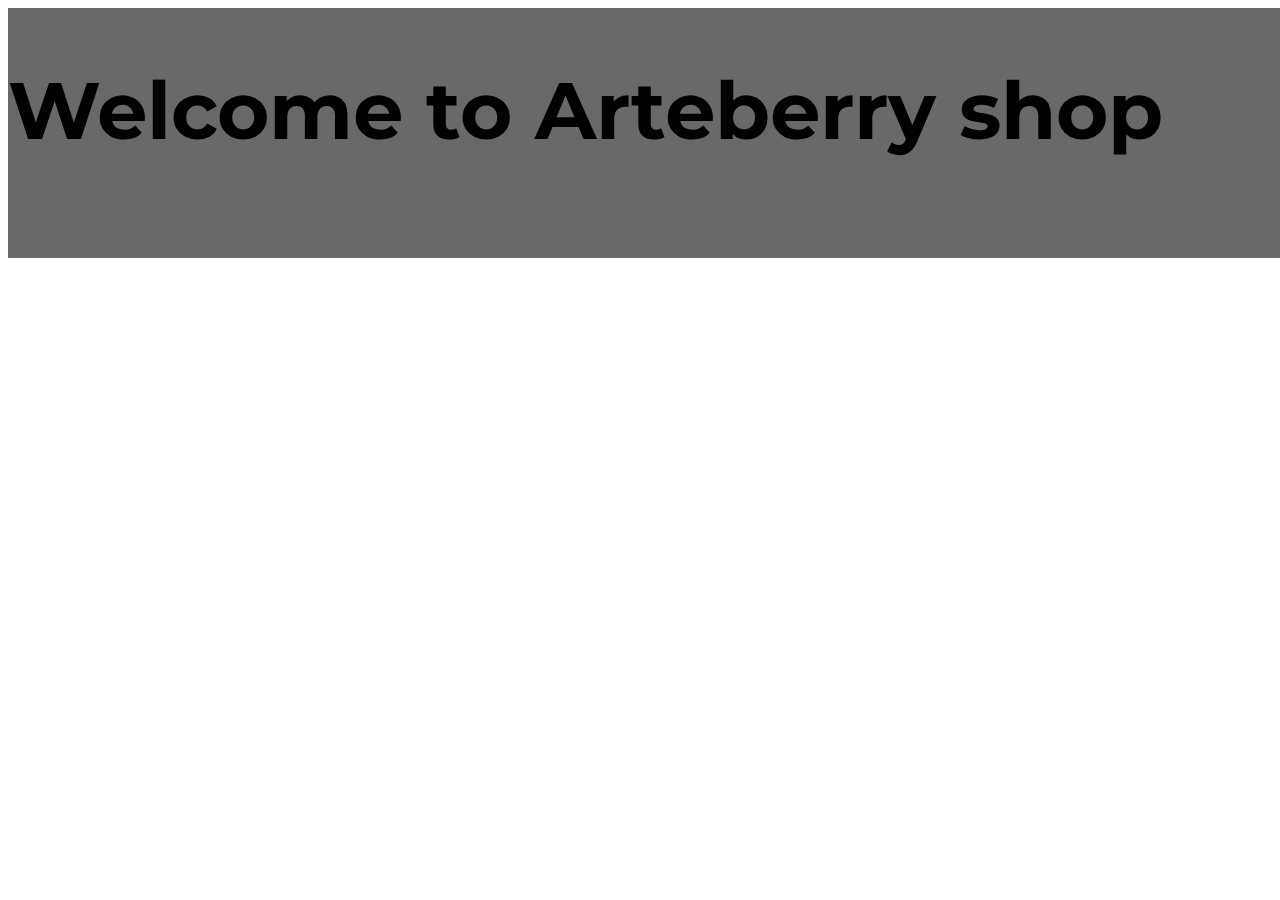
<file: arteberry land.html>
<!DOCTYPE html>
<html lang="en">
<head>
    <meta charset="UTF-8">
    <meta name="viewport" content="width=device-width, initial-scale=1.0">
    <link rel="preconnect" href="https://fonts.gstatic.com">
<link href="https://fonts.googleapis.com/css2?family=Montserrat:wght@300&display=swap" rel="stylesheet">
<link rel="stylesheet" href="shopping.css">
    <title>Arteberry shop</title>
</head>
<body>
    <div class="title">
<h1>
    Welcome to Arteberry shop
</h1>
    </div>
</body>
</file>
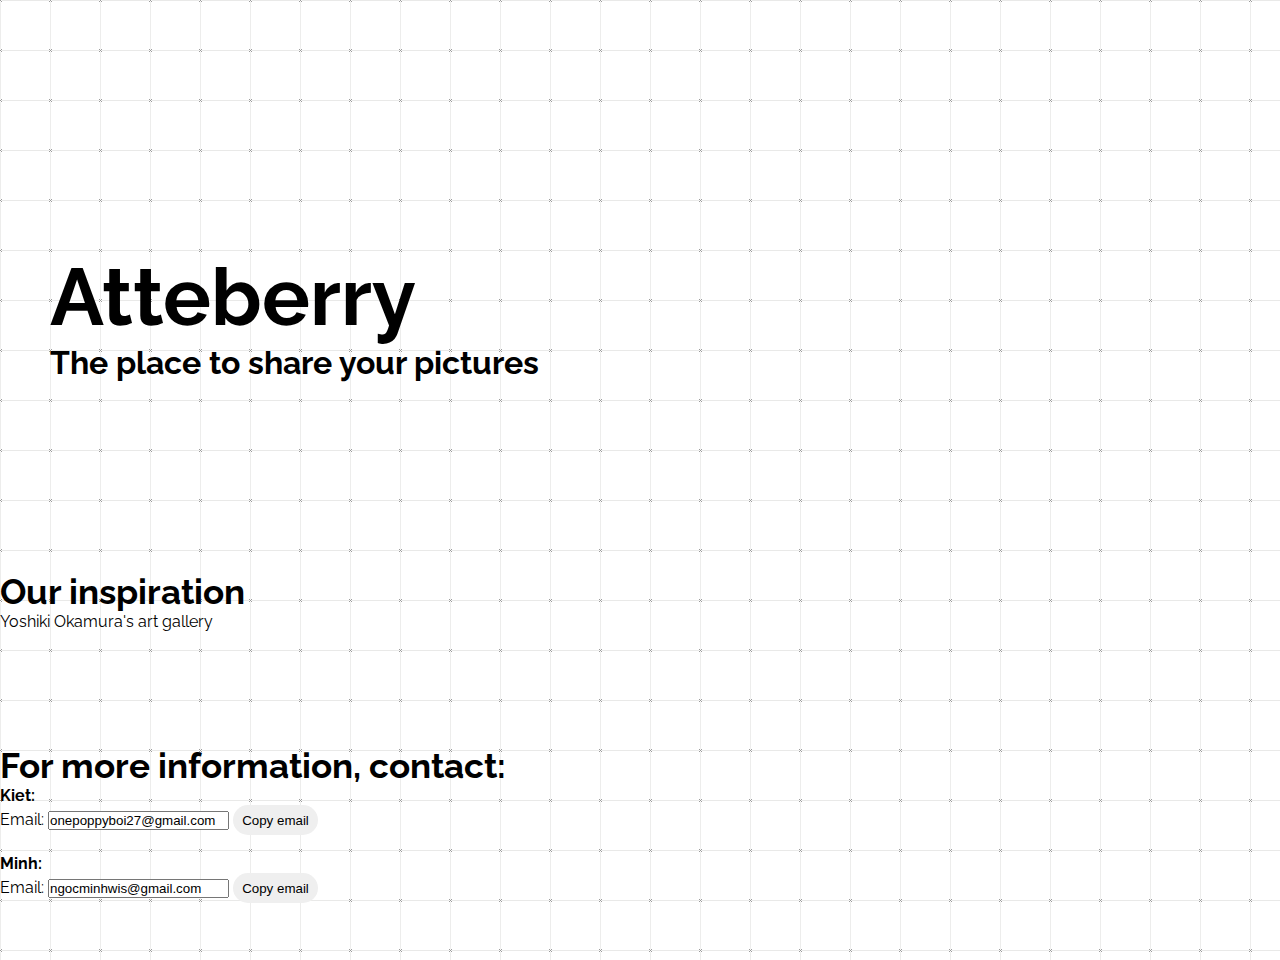
<file: html/about.html>
<!DOCTYPE html>
<html lang="en">
<head>
    <meta charset="UTF-8">
    <meta http-equiv="X-UA-Compatible" content="IE=edge">
    <meta name="viewport" content="width=device-width, initial-scale=1.0">
    <title>About</title>
    <link rel="stylesheet" href="/css/painting2.css">
    <link rel="preconnect" href="https://fonts.gstatic.com">
    <link href="https://fonts.googleapis.com/css2?family=Raleway:ital,wght@0,200;0,300;0,400;1,200;1,300&display=swap" rel="stylesheet">
<style>
    
</style>
<title>Arteberry</title>
</head>
<body>
    <section style="width: 100%;">
        <div class="banner">
            <ul>
                <li><a href="painting.html"><i class="arrow"></i>Home</a></li>
                <li><a href="gallery.html"><i class="arrow"></i>Gallery</a></li>
                <li><a href="about.html"><i class="arrow"></i>About</a></li>
            </ul>
        </div>
        <div>
            <div class="content">
                <div style="margin-top:250px; margin-left:50px; margin-right:50px">
                    <h1 style="font-size:80px">Atteberry <br>
                    <h1>The place to share your pictures</h1>
                </div>
                <br><br><br>
                <div class="card">
                    <br><br><Br><br><br><br><br>
                     <h1 style="font-size:35px">
                        Our inspiration
                    </h1>
                    <p style="font-size:25">
                    Yoshiki Okamura's art gallery                    
                    </p>
                    <br><br><Br><br><br><Br>
                    <h1 style="font-size:35px">
                        For more information, contact:
                    </h1>
                    
                        <p style="font-size:25">
                            <b>Kiet:</b><br>Email:
                            <input type="text" value="onepoppyboi27@gmail.com" id="myInput">
                            <button onclick="myFunction()">Copy email</button>
                            <br><br>
                            <b>Minh:</b><br>Email:	
                            <input type="text" value="ngocminhwis@gmail.com" id="myInput">
                            <button onclick="myFunction()">Copy email</button>
                        </p>
                    
                    <br><br><Br>
                </div>
            </div>
        </div>
        <script>
            function myFunction() {
  var copyText = document.getElementById("myInput");
  copyText.select();
  copyText.setSelectionRange(0, 99999)
  document.execCommand("copy");
  alert("Copied email: " + copyText.value);
}
        </script>
    </section>
</body>
</html>
</file>
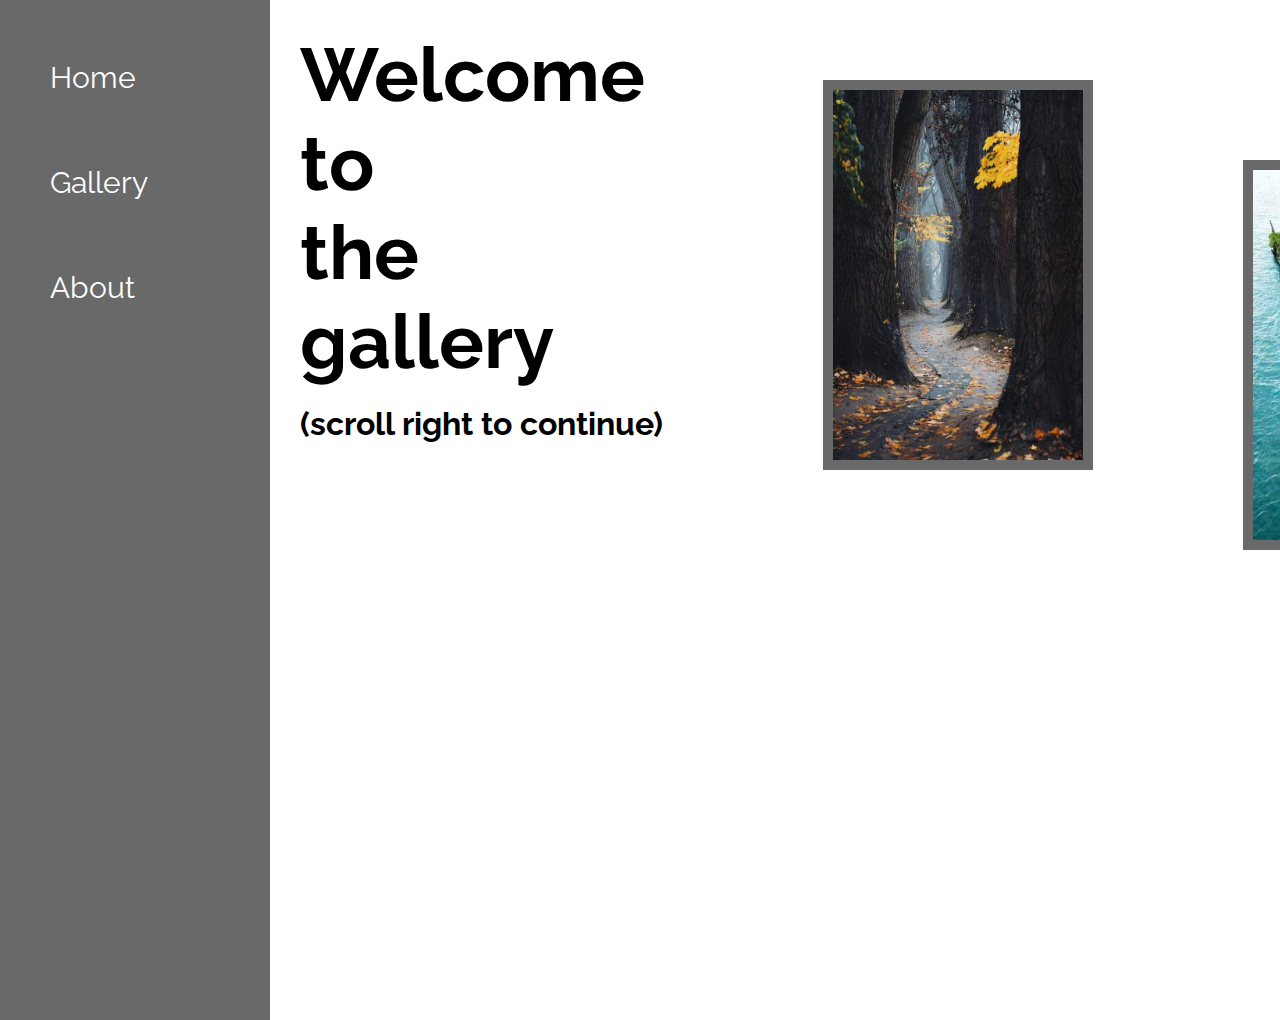
<file: html/gallery.html>
<!DOCTYPE html>
<html lang="en">

<head>
    <meta charset="UTF-8">
    <meta http-equiv="X-UA-Compatible" content="IE=edge">
    <meta name="viewport" content="width=device-width, initial-scale=1.0">
    <title>Gallery</title>
    <link rel="stylesheet" href="/css/painting.css">
    <link rel="preconnect" href="https://fonts.gstatic.com">
    <link href="https://fonts.googleapis.com/css2?family=Raleway:ital,wght@0,200;0,300;0,400;1,200;1,300&display=swap"
        rel="stylesheet">
</head>

<body>
    <section>
        <div class="banner">
            <ul>
                <li><a href="painting.html"><i class="arrow"></i>Home</a></li>
                <li><a href="gallery.html"><i class="arrow"></i>Gallery</a></li>
                <li><a href="about.html"><i class="arrow"></i>About</a></li>
            </ul>
        </div>

        <div class="content">
            <div>
                <h1 class="title">Welcome <br>to<br>the<br>gallery</h1> <br>
                <h1>(scroll right to continue)</h1>
            </div>
            <div class="giantbox">
                <div class="box1">
                    <img src="/img/hmmmm.jpg">

                </div>
                <div class="hide">
                    <h3 style="margin-bottom:5px">
                        Bayern, Germany
                    </h3>
                    <h4>
                        Sub: r/Natureisfuckinglit<br>
                        OP: u/Auxitt
                    </h4>
                </div>
            </div>
            <div class="giantbox">
                <div class="box2">
                    <img src="/img/2.jpg">

                </div>
                <div class="hide">
                    <h3 style="margin-bottom:5px">
                        Island
                    </h3>
                    <h4>
                        Sub: r/Natureisfuckinglit<br>
                        OP: u/removed
                    </h4>
                </div>
            </div>
            <div class="giantbox">
                <div class="box1">
                    <img src="/img/3.jpg">

                </div>
                <div class="hide">
                    <h3 style="margin-bottom:5px">
                        Location
                    </h3>
                    <h4>
                        Sub: Source<br>
                        OP: Original poster
                    </h4>
                </div>
            </div>
            <div class="giantbox">
                <div class="box2">
                    <img src="/img/4.jpg">

                </div>
                <div class="hide">
                    <h3 style="margin-bottom:5px">
                        Location
                    </h3>
                    <h4>
                        Sub: Source<br>
                        OP: Original poster
                    </h4>
                </div>
            </div>
            <div class="giantbox">
                <div class="box1">
                    <img src="/img/5.jpg">

                </div>
                <div class="hide">
                    <h3 style="margin-bottom:5px">
                        Location
                    </h3>
                    <h4>
                        Sub: Source<br>
                        OP: Original poster
                    </h4>
                </div>
            </div>
            <div class="giantbox">
                <div class="box2">
                    <img src="/img/6.jpg">

                </div>
                <div class="hide">
                    <h3 style="margin-bottom:5px">
                        Location
                    </h3>
                    <h4>
                        Sub: Source<br>
                        OP: Original poster
                    </h4>
                </div>
            </div>
            <div class="giantbox">
                <div class="box1">
                    <img src="/img/7.jpg">

                </div>
                <div class="hide">
                    <h3 style="margin-bottom:5px">
                        Location
                    </h3>
                    <h4>
                        Sub: Source<br>
                        OP: Original poster
                    </h4>
                </div>
            </div>
            <div class="giantbox">
                <div class="box2">
                    <img src="/img/8.jpg">

                </div>
                <div class="hide">
                    <h3 style="margin-bottom:5px">
                        Location
                    </h3>
                    <h4>
                        Sub: Source<br>
                        OP: Original poster
                    </h4>
                </div>
            </div>
            <div class="giantbox">
                <div class="box1">
                    <img src="/img/9.jpg">

                </div>
                <div class="hide">
                    <h3 style="margin-bottom:5px">
                        Location
                    </h3>
                    <h4>
                        Sub: Source<br>
                        OP: Original poster
                    </h4>
                </div>
            </div>
            <div class="giantbox">
                <div class="box2">
                    <img src="/img/10.jpg">

                </div>
                <div class="hide">
                    <h3 style="margin-bottom:5px">
                        Location
                    </h3>
                    <h4>
                        Sub: Source<br>
                        OP: Original poster
                    </h4>
                </div>
            </div>
            <div class="giantbox">
                <div class="box1">
                    <img src="/img/11.jpg">

                </div>
                <div class="hide">
                    <h3 style="margin-bottom:5px">
                        Location
                    </h3>
                    <h4>
                        Sub: Source<br>
                        OP: Original poster
                    </h4>
                </div>
            </div>
            <div class="giantbox">
                <div class="box2">
                    <img src="/img/12.jpg">

                </div>
                <div class="hide">
                    <h3 style="margin-bottom:5px">
                        Location
                    </h3>
                    <h4>
                        Sub: Source<br>
                        OP: Original poster
                    </h4>
                </div>
            </div>
            <div class="giantbox">
                <div class="box1">
                    <img src="/img/13.jpg">

                </div>
                <div class="hide">
                    <h3 style="margin-bottom:5px">
                        Location
                    </h3>
                    <h4>
                        Sub: Source<br>
                        OP: Original poster
                    </h4>
                </div>
            </div>
            <div class="giantbox">
                <div class="box2">
                    <img src="/img/14.jpg">

                </div>
                <div class="hide">
                    <h3 style="margin-bottom:5px">
                        Location
                    </h3>
                    <h4>
                        Sub: Source<br>
                        OP: Original poster
                    </h4>
                </div>
            </div>
            <div class="giantbox">
                <div class="box1">
                    <img src="/img/15.jpg">

                </div>
                <div class="hide">
                    <h3 style="margin-bottom:5px">
                        Location
                    </h3>
                    <h4>
                        Sub: Source<br>
                        OP: Original poster
                    </h4>
                </div>
            </div>
            <div class="giantbox">
                <div class="box2">
                    <img src="/img/16.jpg">

                </div>
                <div class="hide">
                    <h3 style="margin-bottom:5px">
                        Location
                    </h3>
                    <h4>
                        Sub: Source<br>
                        OP: Original poster
                    </h4>
                </div>
            </div>
            <div class="giantbox">
                <div class="box1">
                    <img src="/img/17.jpg">

                </div>
                <div class="hide">
                    <h3 style="margin-bottom:5px">
                        Location
                    </h3>
                    <h4>
                        Sub: Source<br>
                        OP: Original poster
                    </h4>
                </div>
            </div>
            <div class="giantbox">
                <div class="box2">
                    <img src="/img/18.jpg">

                </div>
                <div class="hide">
                    <h3 style="margin-bottom:5px">
                        Location
                    </h3>
                    <h4>
                        Sub: Source<br>
                        OP: Original poster
                    </h4>
                </div>
            </div>
            <div class="giantbox">
                <div class="box1">
                    <img src="/img/19.jpg">

                </div>
                <div class="hide">
                    <h3 style="margin-bottom:5px">
                        Location
                    </h3>
                    <h4>
                        Sub: Source<br>
                        OP: Original poster
                    </h4>
                </div>
            </div>
            <div style="margin-right: 200px;" class="giantbox">
                <div class="box2">
                    <img src="/img/20.jpg">

                </div>
                <div class="hide">
                    <h3 style="margin-bottom:5px">
                        Location
                    </h3>
                    <h4>
                        Sub: Source<br>
                        OP: Original poster
                    </h4>
                </div>
            </div>
           
           
            <div>
                <h1 class="title">Continue <br>to<br>next<br>part</h1> <br>
                <a href="part 2.html">part 2</a>
            </div>
        </div>


        <div></div>
    </section>
</body>

</html>
</file>
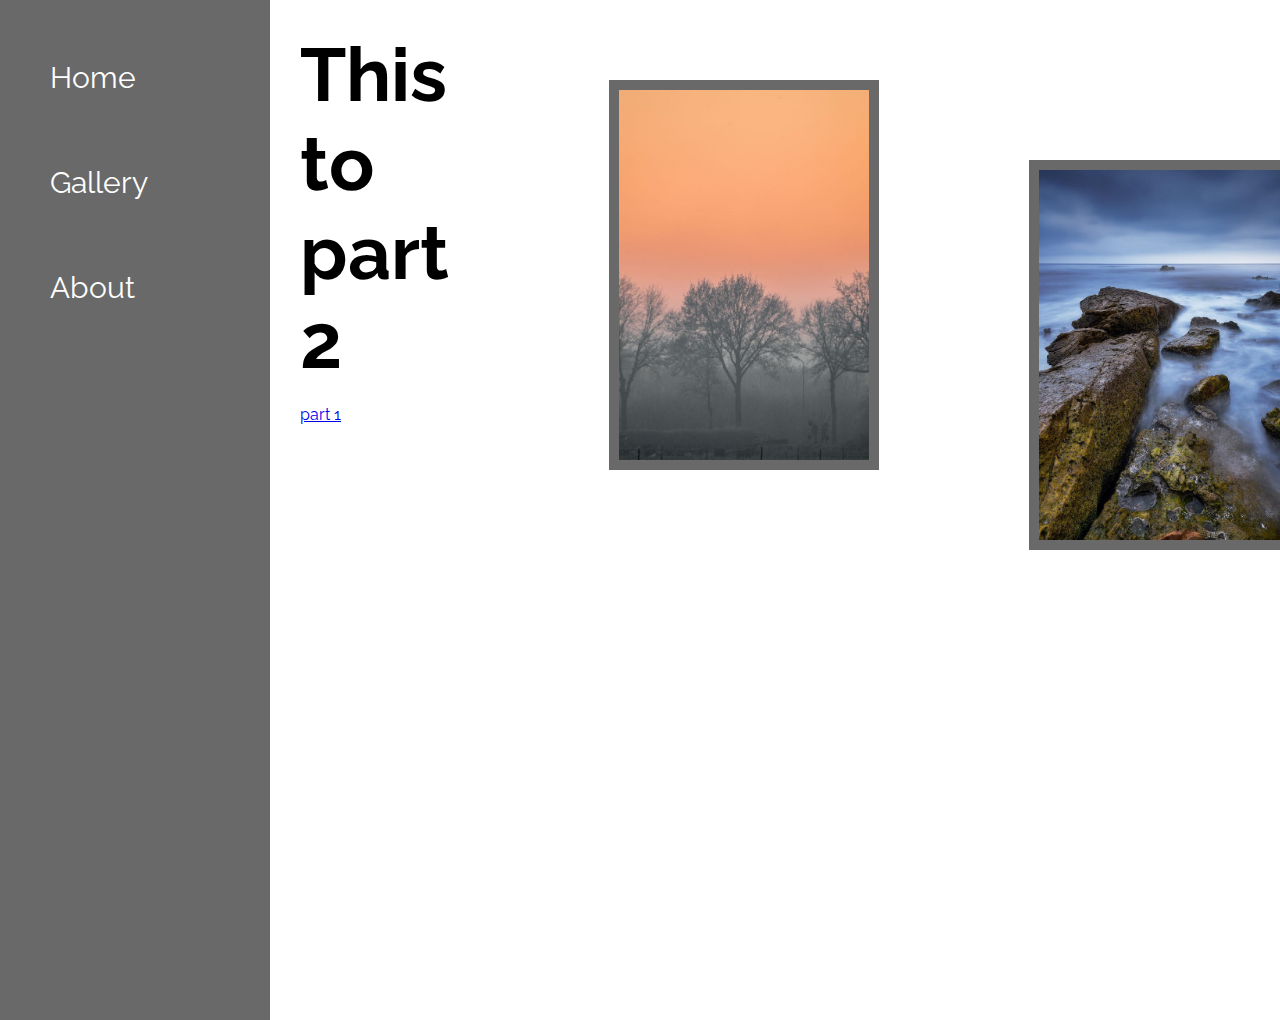
<file: html/part 2.html>
<!DOCTYPE html>
<html lang="en">
<head>
    <meta charset="UTF-8">
    <meta http-equiv="X-UA-Compatible" content="IE=edge">
    <meta name="viewport" content="width=device-width, initial-scale=1.0">
    <title>Gallery</title>
    <link rel="stylesheet" href="/css/painting.css">
    <link rel="preconnect" href="https://fonts.gstatic.com">
    <link href="https://fonts.googleapis.com/css2?family=Raleway:ital,wght@0,200;0,300;0,400;1,200;1,300&display=swap" rel="stylesheet">
</head>
<body>
    <section>
        <div class="banner">
            <ul>
                <li><a href="painting.html"><i class="arrow"></i>Home</a></li>
                <li><a href="gallery.html"><i class="arrow"></i>Gallery</a></li>
                <li><a href="about.html"><i class="arrow"></i>About</a></li>
            </ul>
        </div>
        
        <div class="content">
           <div> <h1 class="title">This <br>to<br>part<br>2</h1> <br>
            <a href="gallery.html">part 1</a>
           </div>
           <div class="giantbox">
            <div class="box1">
                <img src="/img/21.jpg">

            </div>
            <div class="hide">
                <h3 style="margin-bottom:5px">
                    Location
                </h3>
                <h4>
                    Sub: Source<br>
                    OP: Original poster
                </h4>
            </div>
        </div>
        <div class="giantbox">
            <div class="box2">
                <img src="/img/22.jpg">

            </div>
            <div class="hide">
                <h3 style="margin-bottom:5px">
                    Location
                </h3>
                <h4>
                    Sub: Source<br>
                    OP: Original poster
                </h4>
            </div>
        </div>
        <div class="giantbox">
            <div class="box1">
                <img src="/img/23.jpg">

            </div>
            <div class="hide">
                <h3 style="margin-bottom:5px">
                    Location
                </h3>
                <h4>
                    Sub: Source<br>
                    OP: Original poster
                </h4>
            </div>
        </div>
        <div class="giantbox">
            <div class="box2">
                <img src="/img/24.jpg">

            </div>
            <div class="hide">
                <h3 style="margin-bottom:5px">
                    Location
                </h3>
                <h4>
                    Sub: Source<br>
                    OP: Original poster
                </h4>
            </div>
        </div>
        <div class="giantbox">
            <div class="box1">
                <img src="/img/25.jpg">

            </div>
            <div class="hide">
                <h3 style="margin-bottom:5px">
                    Location
                </h3>
                <h4>
                    Sub: Source<br>
                    OP: Original poster
                </h4>
            </div>
        </div>
        <div class="giantbox">
            <div class="box2">
                <img src="/img/26.jpg">

            </div>
            <div class="hide">
                <h3 style="margin-bottom:5px">
                    Location
                </h3>
                <h4>
                    Sub: Source<br>
                    OP: Original poster
                </h4>
            </div>
        </div>
        <div class="giantbox">
            <div class="box1">
                <img src="/img/27.jpg">

            </div>
            <div class="hide">
                <h3 style="margin-bottom:5px">
                    Location
                </h3>
                <h4>
                    Sub: Source<br>
                    OP: Original poster
                </h4>
            </div>
        </div>
        <div class="giantbox">
            <div class="box2">
                <img src="/img/28.jpg">

            </div>
            <div class="hide">
                <h3 style="margin-bottom:5px">
                    Location
                </h3>
                <h4>
                    Sub: Source<br>
                    OP: Original poster
                </h4>
            </div>
        </div>
        <div class="giantbox">
            <div class="box1">
                <img src="/img/29.jpg">

            </div>
            <div class="hide">
                <h3 style="margin-bottom:5px">
                    Location
                </h3>
                <h4>
                    Sub: Source<br>
                    OP: Original poster
                </h4>
            </div>
        </div>
        <div class="giantbox">
            <div class="box2">
                <img src="/img/30.jpg">

            </div>
            <div class="hide">
                <h3 style="margin-bottom:5px">
                    Location
                </h3>
                <h4>
                    Sub: Source<br>
                    OP: Original poster
                </h4>
            </div>
        </div>
        <div class="giantbox">
            <div class="box1">
                <img src="/img/31.jpg">

            </div>
            <div class="hide">
                <h3 style="margin-bottom:5px">
                    Location
                </h3>
                <h4>
                    Sub: Source<br>
                    OP: Original poster
                </h4>
            </div>
        </div>
        <div class="giantbox">
            <div class="box2">
                <img src="/img/32.jpg">

            </div>
            <div class="hide">
                <h3 style="margin-bottom:5px">
                    Location
                </h3>
                <h4>
                    Sub: Source<br>
                    OP: Original poster
                </h4>
            </div>
        </div>
        <div class="giantbox">
            <div class="box1">
                <img src="/img/33.jpg">

            </div>
            <div class="hide">
                <h3 style="margin-bottom:5px">
                    Location
                </h3>
                <h4>
                    Sub: Source<br>
                    OP: Original poster
                </h4>
            </div>
        </div>
        <div class="giantbox">
            <div class="box2">
                <img src="/img/34.jpg">

            </div>
            <div class="hide">
                <h3 style="margin-bottom:5px">
                    Location
                </h3>
                <h4>
                    Sub: Source<br>
                    OP: Original poster
                </h4>
            </div>
        </div>
        <div class="giantbox">
            <div class="box1">
                <img src="/img/35.jpg">

            </div>
            <div class="hide">
                <h3 style="margin-bottom:5px">
                    Location
                </h3>
                <h4>
                    Sub: Source<br>
                    OP: Original poster
                </h4>
            </div>
        </div>
        <div class="giantbox">
            <div class="box2">
                <img src="/img/36.jpg">

            </div>
            <div class="hide">
                <h3 style="margin-bottom:5px">
                    Location
                </h3>
                <h4>
                    Sub: Source<br>
                    OP: Original poster
                </h4>
            </div>
        </div>
        <div class="giantbox">
            <div class="box1">
                <img src="/img/37.jpg">

            </div>
            <div class="hide">
                <h3 style="margin-bottom:5px">
                    Location
                </h3>
                <h4>
                    Sub: Source<br>
                    OP: Original poster
                </h4>
            </div>
        </div>
        <div class="giantbox">
            <div class="box2">
                <img src="/img/38.jpg">

            </div>
            <div class="hide">
                <h3 style="margin-bottom:5px">
                    Location
                </h3>
                <h4>
                    Sub: Source<br>
                    OP: Original poster
                </h4>
            </div>
        </div>
        <div class="giantbox">
            <div class="box1">
                <img src="/img/39.jpg">

            </div>
            <div class="hide">
                <h3 style="margin-bottom:5px">
                    Location
                </h3>
                <h4>
                    Sub: Source<br>
                    OP: Original poster
                </h4>
            </div>
        </div>
        <div style="margin-right: 200px;" class="giantbox">
            <div class="box2">
                <img src="/img/40.jpg">

            </div>
            <div class="hide">
                <h3 style="margin-bottom:5px">
                    Location
                </h3>
                <h4>
                    Sub: Source<br>
                    OP: Original poster
                </h4>
            </div>
        </div>
        
            <div> <h1 class="title">Continue <br>to<br>next<br>part</h1> <br>
                <a href="part 3.html">part 3</a>
               </div>
        </div>
        <div></div>
    </section>
</body>
</html>
</file>
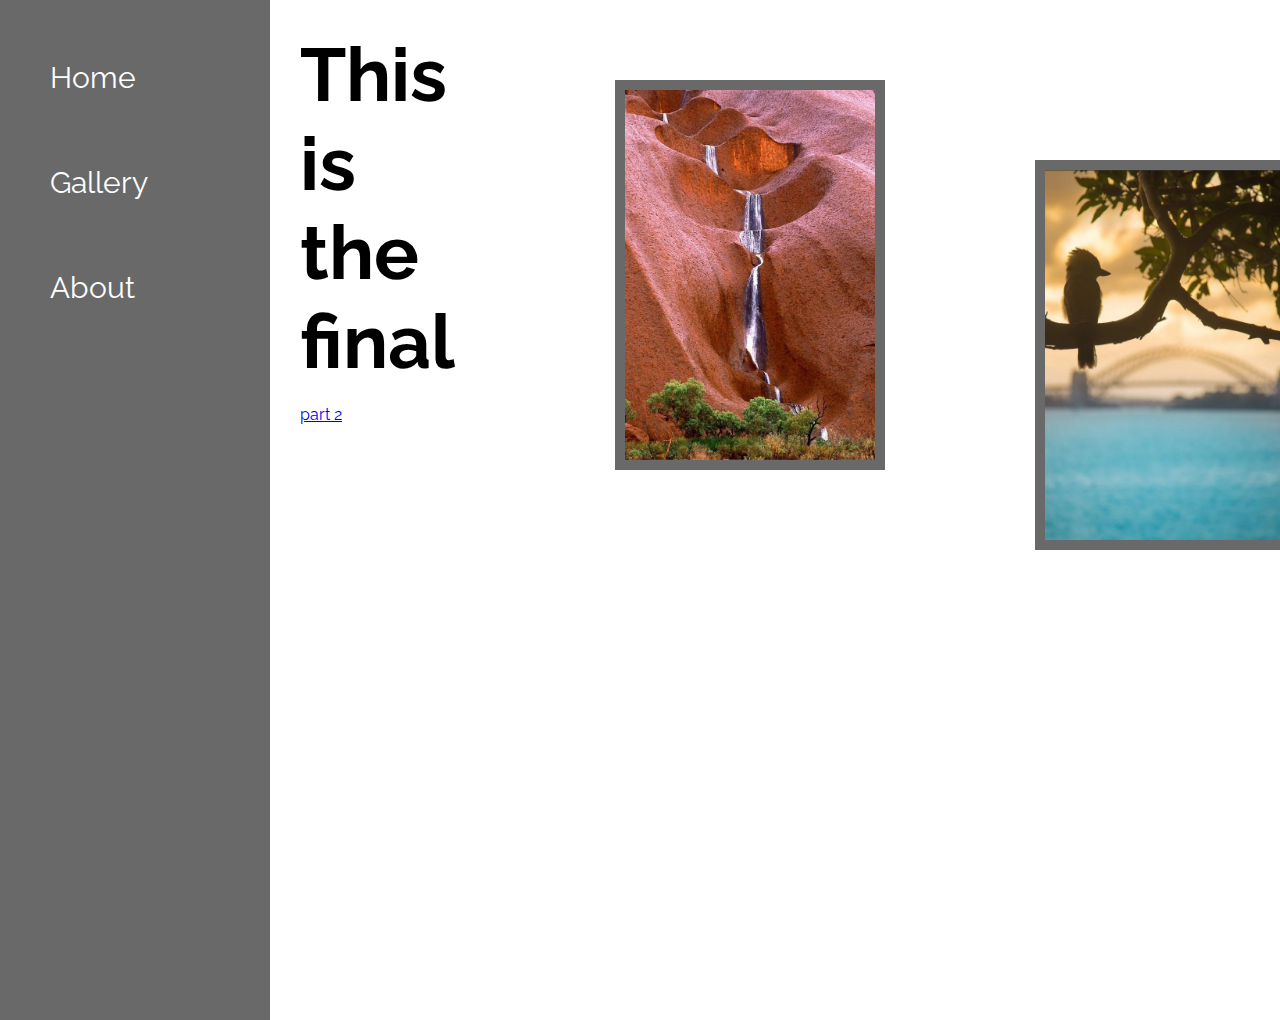
<file: html/part 3.html>
<!DOCTYPE html>
<html lang="en">
<head>
    <meta charset="UTF-8">
    <meta http-equiv="X-UA-Compatible" content="IE=edge">
    <meta name="viewport" content="width=device-width, initial-scale=1.0">
    <title>Gallery</title>
    <link rel="stylesheet" href="/css/painting.css">
    <link rel="preconnect" href="https://fonts.gstatic.com">
    <link href="https://fonts.googleapis.com/css2?family=Raleway:ital,wght@0,200;0,300;0,400;1,200;1,300&display=swap" rel="stylesheet">
</head>
<body>
    <section>
        <div class="banner">
            <ul>
                <li><a href="painting.html"><i class="arrow"></i>Home</a></li>
                <li><a href="gallery.html"><i class="arrow"></i>Gallery</a></li>
                <li><a href="about.html"><i class="arrow"></i>About</a></li>
            </ul>
        </div>
        
        <div class="content">
           <div> <h1 class="title">This <br>is<br>the<br>final</h1> <br>
            <a href="part 2.html">part 2</a>
           </div>
           <div class="giantbox">
            <div class="box1">
                <img src="/img/41.jpg">

            </div>
            <div class="hide">
                <h3 style="margin-bottom:5px">
                    Location
                </h3>
                <h4>
                    Sub: Source<br>
                    OP: Original poster
                </h4>
            </div>
        </div>
        <div class="giantbox">
            <div class="box2">
                <img src="/img/42.jpg">

            </div>
            <div class="hide">
                <h3 style="margin-bottom:5px">
                    Location
                </h3>
                <h4>
                    Sub: Source<br>
                    OP: Original poster
                </h4>
            </div>
        </div>
        <div class="giantbox">
            <div class="box1">
                <img src="/img/43.jpg">

            </div>
            <div class="hide">
                <h3 style="margin-bottom:5px">
                    Location
                </h3>
                <h4>
                    Sub: Source<br>
                    OP: Original poster
                </h4>
            </div>
        </div>
        <div class="giantbox">
            <div class="box2">
                <img src="/img/44.jpg">

            </div>
            <div class="hide">
                <h3 style="margin-bottom:5px">
                    Location
                </h3>
                <h4>
                    Sub: Source<br>
                    OP: Original poster
                </h4>
            </div>
        </div>
        <div class="giantbox">
            <div class="box1">
                <img src="/img/45.jpg">

            </div>
            <div class="hide">
                <h3 style="margin-bottom:5px">
                    Location
                </h3>
                <h4>
                    Sub: Source<br>
                    OP: Original poster
                </h4>
            </div>
        </div>
        <div class="giantbox">
            <div class="box2">
                <img src="/img/46.jpg">

            </div>
            <div class="hide">
                <h3 style="margin-bottom:5px">
                    Location
                </h3>
                <h4>
                    Sub: Source<br>
                    OP: Original poster
                </h4>
            </div>
        </div>
        <div class="giantbox">
            <div class="box1">
                <img src="/img/47.jpg">

            </div>
            <div class="hide">
                <h3 style="margin-bottom:5px">
                    Location
                </h3>
                <h4>
                    Sub: Source<br>
                    OP: Original poster
                </h4>
            </div>
        </div>
        <div class="giantbox">
            <div class="box2">
                <img src="/img/48.jpg">

            </div>
            <div class="hide">
                <h3 style="margin-bottom:5px">
                    Location
                </h3>
                <h4>
                    Sub: Source<br>
                    OP: Original poster
                </h4>
            </div>
        </div>
        <div class="giantbox">
            <div class="box1">
                <img src="/img/49.jpg">

            </div>
            <div class="hide">
                <h3 style="margin-bottom:5px">
                    Location
                </h3>
                <h4>
                    Sub: Source<br>
                    OP: Original poster
                </h4>
            </div>
        </div>
        <div class="giantbox">
            <div class="box2">
                <img src="/img/50.jpg">

            </div>
            <div class="hide">
                <h3 style="margin-bottom:5px">
                    Location
                </h3>
                <h4>
                    Sub: Source<br>
                    OP: Original poster
                </h4>
            </div>
        </div>
        <div class="giantbox">
            <div class="box1">
                <img src="/img/51.jpg">

            </div>
            <div class="hide">
                <h3 style="margin-bottom:5px">
                    Location
                </h3>
                <h4>
                    Sub: Source<br>
                    OP: Original poster
                </h4>
            </div>
        </div>
        <div class="giantbox">
            <div class="box2">
                <img src="/img/52.jpg">

            </div>
            <div class="hide">
                <h3 style="margin-bottom:5px">
                    Location
                </h3>
                <h4>
                    Sub: Source<br>
                    OP: Original poster
                </h4>
            </div>
        </div>
        <div class="giantbox">
            <div class="box1">
                <img src="/img/53.jpg">

            </div>
            <div class="hide">
                <h3 style="margin-bottom:5px">
                    Location
                </h3>
                <h4>
                    Sub: Source<br>
                    OP: Original poster
                </h4>
            </div>
        </div>
        <div class="giantbox">
            <div class="box2">
                <img src="/img/54.jpg">

            </div>
            <div class="hide">
                <h3 style="margin-bottom:5px">
                    Location
                </h3>
                <h4>
                    Sub: Source<br>
                    OP: Original poster
                </h4>
            </div>
        </div>
        <div class="giantbox">
            <div class="box1">
                <img src="/img/55.jpg">

            </div>
            <div class="hide">
                <h3 style="margin-bottom:5px">
                    Location
                </h3>
                <h4>
                    Sub: Source<br>
                    OP: Original poster
                </h4>
            </div>
        </div>
        <div class="giantbox">
            <div class="box2">
                <img src="/img/56.jpg">

            </div>
            <div class="hide">
                <h3 style="margin-bottom:5px">
                    Location
                </h3>
                <h4>
                    Sub: Source<br>
                    OP: Original poster
                </h4>
            </div>
        </div>
        <div class="giantbox">
            <div class="box1">
                <img src="/img/57.jpg">

            </div>
            <div class="hide">
                <h3 style="margin-bottom:5px">
                    Location
                </h3>
                <h4>
                    Sub: Source<br>
                    OP: Original poster
                </h4>
            </div>
        </div>
        <div class="giantbox">
            <div class="box2">
                <img src="/img/58.jpg">

            </div>
            <div class="hide">
                <h3 style="margin-bottom:5px">
                    Location
                </h3>
                <h4>
                    Sub: Source<br>
                    OP: Original poster
                </h4>
            </div>
        </div>
        <div class="giantbox">
            <div class="box1">
                <img src="/img/59.jpg">

            </div>
            <div class="hide">
                <h3 style="margin-bottom:5px">
                    Location
                </h3>
                <h4>
                    Sub: Source<br>
                    OP: Original poster
                </h4>
            </div>
        </div>
        <div style="margin-right: 200px;" class="giantbox">
            <div class="box2">
                <img src="/img/60.jpg">

            </div>
            <div class="hide">
                <h3 style="margin-bottom:5px">
                    Location
                </h3>
                <h4>
                    Sub: Source<br>
                    OP: Original poster
                </h4>
            </div>
        </div>
            <div> <h1 class="title">This <br>is<br>the<br>end</h1> <br>
                <h1>Thank you!</h1>
               </div>
        </div>
        <div></div>
    </section>
</body>
</html>
</file>
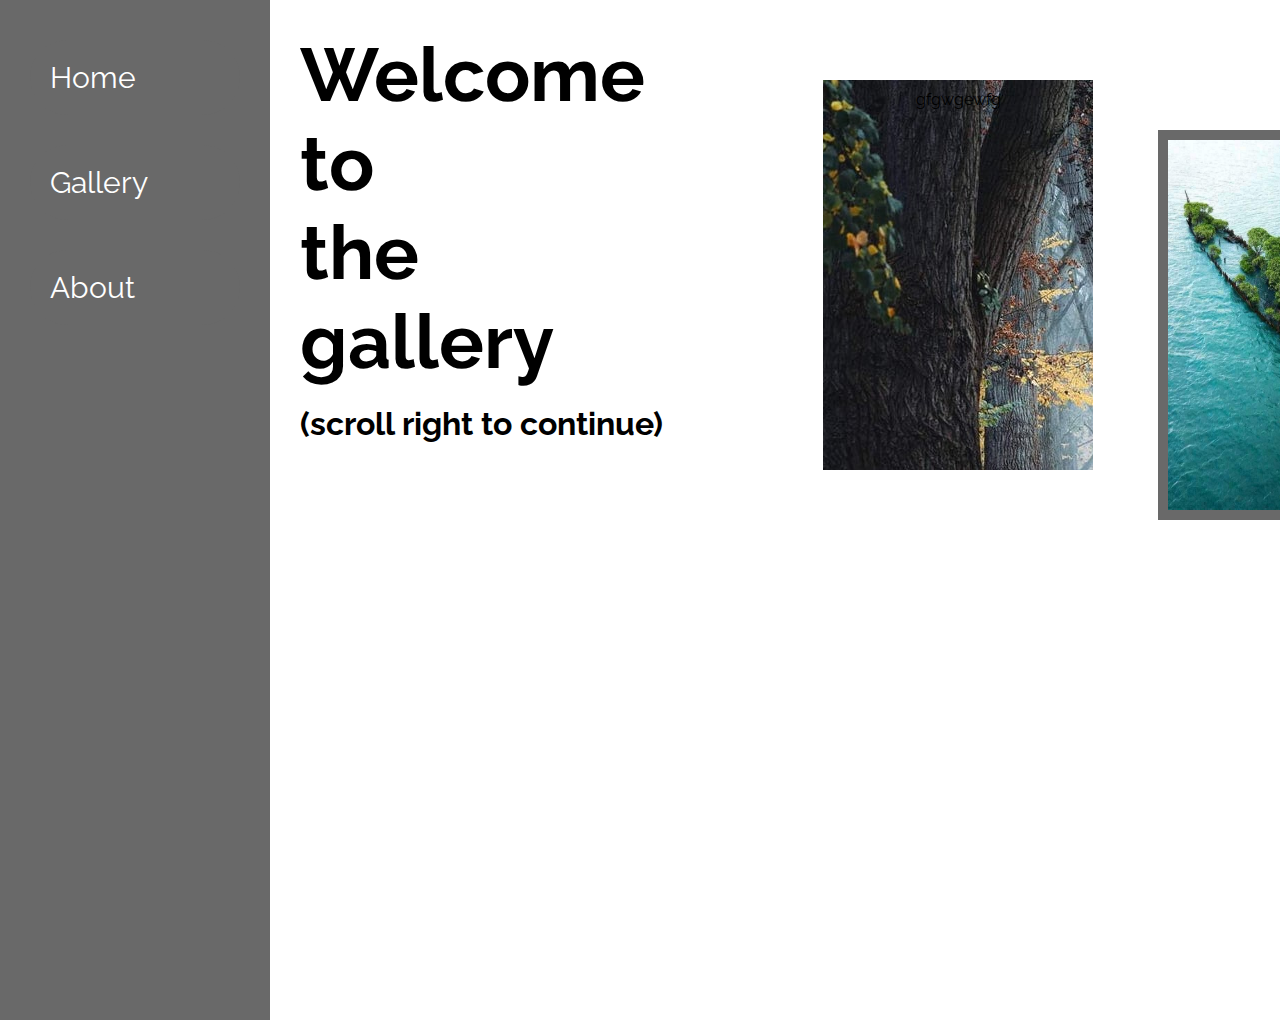
<file: html/test.html>
<!DOCTYPE html>
<html lang="en">

<head>
    <meta charset="UTF-8">
    <meta http-equiv="X-UA-Compatible" content="IE=edge">
    <meta name="viewport" content="width=device-width, initial-scale=1.0">
    <title>Gallery</title>
    <link rel="stylesheet" href="/css/painting.css">
    <link rel="preconnect" href="https://fonts.gstatic.com">
    <link href="https://fonts.googleapis.com/css2?family=Raleway:ital,wght@0,200;0,300;0,400;1,200;1,300&display=swap"
        rel="stylesheet">
        <style>
            .box1{
                padding:10px;
    margin-top:20px;
    margin-left:75px;
    margin-right:75px;
    height:370px;
    width:250px;
    background-color:dimgray;
    text-align:center;
                background-image: url("/img/hmmmm.jpg");  
            }

            .box1:hover{
                background-image: none;
            }
        </style>
</head>

<body>
    <section>
        <div class="banner">
            <ul>
                <li><a href="painting.html"><i class="arrow"></i>Home</a></li>
                <li><a href="gallery.html"><i class="arrow"></i>Gallery</a></li>
                <li><a href="about.html"><i class="arrow"></i>About</a></li>
            </ul>
        </div>

        <div class="content">
            <div>
                <h1 class="title">Welcome <br>to<br>the<br>gallery</h1> <br>
                <h1>(scroll right to continue)</h1>
            </div>
            <div class="giantbox">
                <div class="box1">
                    <p>gfgwgewfg</p>

                </div>
                <div class="hide">
                    <p>
                        hello
                    </p>
                </div>
            </div>
            <div class="box2" style=>
                <img src="/img/2.jpg">
            </div>
            <div class="box1">
                <img src="/img/3.jpg">
            </div>
            <div class="box2">
                <img src="/img/4.jpg">
            </div>
            <div class="box1">
                <img src="/img/5.jpg">
            </div>
            <div class="box2">
                <img src="/img/6.jpg">
            </div>
            <div class="box1">
                <img src="/img/7.jpg">
            </div>
            <div class="box2">
                <img src="/img/8.jpg">
            </div>
            <div class="box1">
                <img src="/img/9.jpg">
            </div>
            <div class="box2">
                <img src="/img/10.jpg">
            </div>
            <div class="box1">
                <img src="/img/11.jpg">
            </div>
            <div class="box2">
                <img src="/img/12.jpg">
            </div>
            <div class="box1">
                <img src="/img/13.jpg">
            </div>
            <div class="box2">
                <img src="/img/14.jpg">
            </div>
            <div class="box1">
                <img src="/img/15.jpg">
            </div>
            <div class="box2">
                <img src="/img/16.jpg">
            </div>
            <div class="box1">
                <img src="/img/17.jpg">
            </div>
            <div class="box2">
                <img src="/img/18.jpg">
            </div>
            <div class="box1">
                <img src="/img/19.jpg">
            </div>
            <div class="box2">
                <img src="/img/20.jpg">
            </div>
            <div>
                <h1 class="title">Continue <br>to<br>next<br>part</h1> <br>
                <a href="part 2.html">part 2</a>
            </div>
        </div>
        <div></div>
    </section>
</body>

</html>
</file>
<file: shopping.css>
*{  
    font-family: 'Montserrat', sans-serif;
  
}
.title{
font-size:40px;
color: black;
position:absolute;
width:100%;
height:250px;
background-color:dimgray;
}
</file>
<file: css/painting2.css>
@-webkit-keyframes bg-scrolling-reverse {
    100% {
        background-position: 50px 50px;
    }
}

@keyframes bg-scrolling-reverse {
    100% {
        background-position: 50px 50px;
    }
}

@-webkit-keyframes bg-scrolling {
    0% {
        background-position: 50px 50px;
    }
}

@keyframes bg-scrolling {
    0% {
        background-position: 50px 50px;
    }
}

* {
    cursor: url(black.cur), default;
    margin: 0;
    padding: 0;
    box-sizing: border-box;
}

body {
    overflow-y: hidden;
    background: url("[data-uri]") repeat 0 0;
    -webkit-animation: bg-scrolling-reverse 10s infinite;
    animation: bg-scrolling-reverse 10s infinite;
    -webkit-animation-timing-function: linear;
    animation-timing-function: linear;
    margin: 0;
    font-family: 'Raleway', sans-serif;
}

.wrapper-wrapper {
    width: 100vh;
    height: 100vw;
    transform: rotate(-90deg) translateX(-100vh);
    transform-origin: top left;
    overflow-y: scroll;
    overflow-x: hidden;
    position: absolute;
    scrollbar-width: none;
    -ms-overflow-style: none;
}

.wrapper {
    display: flex;
    flex-direction: row;
    width: 470vw;
    transform: rotate(90deg) translateY(-100vh);
    transform-origin: top left;
}

::-webkit-scrollbar {
    display: none;
}

.banner {
    margin: 0;
    padding: 0;
    position: fixed;
    top: 0;
    left: -10%;
    width: 105px;
    height: 100vh;
    background: #FFF;
    z-index: 2;
    transition: 1s;
    text-align: center;
}

.banner a {
    padding: 0;
    margin: 0;
    color: black;
    text-decoration: none;
    transition: 0.5s
}

.banner a:hover {
    cursor: auto;
    width: 150px;
    transition-duration: 1s;
    transform: translateX(20px);
    transition: 1s
}

.banner a:active {
    background-color: white;
    color: black;
}

.banner ul {
    list-style: none;
    margin: 0;
    padding: 0;
    color: black;
}

.banner li {
    margin-top: 30px;
    color: white;
}

.arrow {
    border: solid rgb(0, 0, 0);
    border-width: 0 3px 3px 0;
    display: none;
    margin-right: 10px;
    padding: 5px;
    transform: rotate(-45deg);
    -webkit-transform: rotate(-45deg);
    transform: 1s !important;
}

ul>li:hover i {
    transition: 1s !important;
    display: inline-block;
}

.banner.active {
    left: 0;
}

.toggle {
    background-color: white;
    display: flex;
    align-items: center;
    justify-content: center;
    border-radius: 50%;
    z-index: 2;
    width: 50px;
    height: 50px;
    position: fixed;
    text-align: center;
    top: 312px;
    left: 1px;
    transition: left 0.9s 0.1s;
}

.toggle.active {
    z-index: 5;
    left: 80px;
}

#iconion {
    color: black;
    z-index: 5;
}

#iconion:hover {
    cursor: url(bigblack.cur), default;
}

#first-screen {
    background-image: url(https://scontent.xx.fbcdn.net/v/t1.15752-0/p403x403/169531957_831901927406297_664633557026787730_n.jpg?_nc_cat=103&ccb=1-3&_nc_sid=f79d6e&_nc_ohc=bVKbq36nS7MAX9z8VRD&_nc_ad=z-m&_nc_cid=0&_nc_ht=scontent.xx&tp=6&oh=905ab6625dbb281a188817ed76e89e44&oe=60972CEB);
    /* background-attachment: fixed; ; */
    left: 0;
    width: 1210px;
    height: 725px;
}

#title {
    background-color: white;
    width: 250px;
    height: 50px;
    position: absolute;
    top: 312px;
    left: 150px;
    text-align: center;
    font-weight: 100;
    color: rgb(0, 0, 0);
}

#title>h1 {
    margin-top: 6px;
}

#welcomeblock {
    width: 300px;
    height: 100vh;
    background-color: transparent;
}

#welcomeblock>h1 {
    margin-top: 10px;
    margin-left: 75px;
    font-size: 50px;
}

#blackbar {
    position: relative;
    background-color: black;
    left: 20px;
    top: 150px;
    width: 2px;
    height: 250px;
}

#textblock {
    
    position: relative;
    bottom: 150px;
    left: 60px;
    width:225px;
}

#showcase {
    width: 4500px;
    height: 100vh;
    margin-left: 200px;
    display: flex;
    flex-direction: row;
    justify-content: space-between;
    align-items: center;
    font-family: 'Courgette', cursive;
}

#number {
    position: relative;
    bottom: 250px;
    width: 250px;
    height: 200px;
    font-family: 'Raleway', sans-serif;
    font-size: 50px;
}

.giantbox img {
    margin-top: 10px;
    height: 230px;
    width: 230px;
}

.box1 {
    height: 250px;
    width: 250px;
    background-color: rgba(104, 174, 214, 0.829);
    text-align: center;
    box-shadow: 8px 8px 5px rgb(158, 158, 158);
}

.box2 {
    margin-top: 50px;
    height: 250px;
    width: 250px;
    background-color: rgba(104, 174, 214, 0.829);
    text-align: center;
    box-shadow: 8px 8px 5px rgb(158, 158, 158);
}

.box3 {
    position: relative;
    bottom: 50px;
    height: 250px;
    width: 250px;
    background-color: rgba(104, 174, 214, 0.829);
    text-align: center;
    box-shadow: 8px 8px 5px rgb(158, 158, 158);
}

.giantbox {
    margin: 125px;
    height: 250px;
    width: 250px;
    opacity: 0;
    transition: 2s .25s ease-out;
}

.giantbox.is-visible {
    opacity: 1;
}

.hide {
    background-color: rgba(35, 27, 110, 0.712);
    width: 250px;
    margin-top: 10px;
    text-align: center;
    height: 70px;
    padding: 10px;
    display: none;
    box-shadow: 8px 8px 5px rgb(158, 158, 158);
}

.hide2 {
    position: relative;
    bottom: 50px;
    background-color: rgba(35, 27, 110, 0.712);
    width: 250px;
    margin-top: 10px;
    text-align: center;
    height: 70px;
    padding: 10px;
    display: none;
    box-shadow: 8px 8px 5px rgb(158, 158, 158);
}

.giantbox:hover .hide {
    background-color: rgb(155, 211, 224);
    display: block;
}

.giantbox:hover .hide2 {
    background-color: rgb(155, 211, 224);
    display: block;
}

.biglink {
    text-decoration: none;
    cursor: url(bigblack.cur), default;
}

.upup {
    position: relative;
    left: 30px;
    top: 280px;
    width: 150px;
    height: 50px;
    cursor: url(bigblack.cur), default;
}

.sign {
    border: solid 2px black;
    height: 62px;
    cursor: url(bigblack.cur), default;
}

.sign h3 {
    margin-left: 10px;
    margin-top: 4px;
    color: black;
    cursor: url(bigblack.cur), default;
}

#up {
    position: relative;
    color: rgba(35, 85, 126, 0.781);
    bottom: 49px;
    left: 100px;
    cursor: url(bigblack.cur), default;
}
#hello{
    margin-top:50px;
    margin-left:400px;
}
#welcomeblock2 {
    margin-left:75px;
    margin-top:175px;
    width: 400px;
    height: 100vh;
    background-color: transparent;
}
button{
    width:85px;
    height:30px;
    border-radius:20px;
    background-color:none;
    border:black;

}
</file>
<file: css/painting.css>
*{  
font-family: 'Raleway', sans-serif;
  margin:0;
  padding:0;
}
body{
    background-color: black;
    margin: 0;
    overflow-y: hidden;
}

section{
    width: 10000px;
    height: 100%;
    background-color: white;
    display:flex;
    justify-content:flex-start;
}
::-webkit-scrollbar {
    height: 5px;
}
  
::-webkit-scrollbar-track {
    box-shadow: inset 0 0 5px rgb(141, 141, 141); 
    border-radius: 5px;
}

::-webkit-scrollbar-thumb {
    background: gray; 
    border-radius: 10px;
}
.banner{
background-color:dimgray;
left: 0;
position:-webkit-sticky;
position:sticky;
width:250px;
height:1000px;
padding: 10px;
font-size:30px;
}
.banner a{
    border-radius: 40px;
    background-color:dimgray;
  color:white;
  display: block;
  padding: 20px;
  text-decoration: none;
  transition:1s;
}
.banner a:hover {
    width:150px;
    cursor: auto;
    transition-duration:1s;
    transform:translateX(20px);
    
    }
.banner a:active {
    background-color:white;
    color:black;
}
.banner ul{
    list-style: none;
    margin:20px;
    
}
.banner li{
    margin-top:30px;
    color:white;
}
.content{
    margin:30px;
    display:flex;
    justify-content:flex-start;
}
.title{
    font-size:75px;
}
.box1{
    padding:10px;
    margin-top:20px;
    margin-left:75px;
    margin-right:75px;
    height:370px;
    width:250px;
    background-color:dimgray;
    text-align:center;
}
.box2{
    padding:10px;
    margin-top:100px;
    margin-left:75px;
    margin-right:75px;
    height:370px;
    width:250px;
    background-color:dimgray;
    text-align:center;
}
.title a{
    color:black;
    font-size:20px;
}
.arrow {
    border: solid white;
    border-width: 0 3px 3px 0;
    display: none;
    margin-right:10px;
    padding: 5px;
    transform: rotate(-45deg);
    -webkit-transform: rotate(-45deg);
    transition:1s;
}

ul>li>a:hover > i{
    transition:1s;
    display: inline-block;
    
}
.box1 img{
    height:370px;
    width:250px;
}
.box2 img{
    height:370px;
    width:250px;
}
/* .hide{
    display:none;
}
.box1:hover+ .hide{
    padding:10px;
    margin-top:390px;
    margin-left:75px;
    margin-right:75px;
    display:block;
    height:100px;
    width:250px;
    background-color:dimgray;
    text-align:center;
} 
.giantbox{
    display:flex;
} */
.giantbox{
    padding:10px;
    margin-top:20px;
    margin-left:75px;
    margin-right:75px;
    transition:1s;
    height:370px;
    width:250px;

}
.giantbox:hover .hide{
 display:block;
 background-color: dimgray;
 margin-top:10px;
 width:250px;
 margin-left:75px;
 margin-right:75px;
 transition:3s;
 text-align:center;
 height:70px;
 padding:10px;


}
.hide{
    display:none;
}
.card{
    margin-left:150px;
    width:500px;
}
</file>
